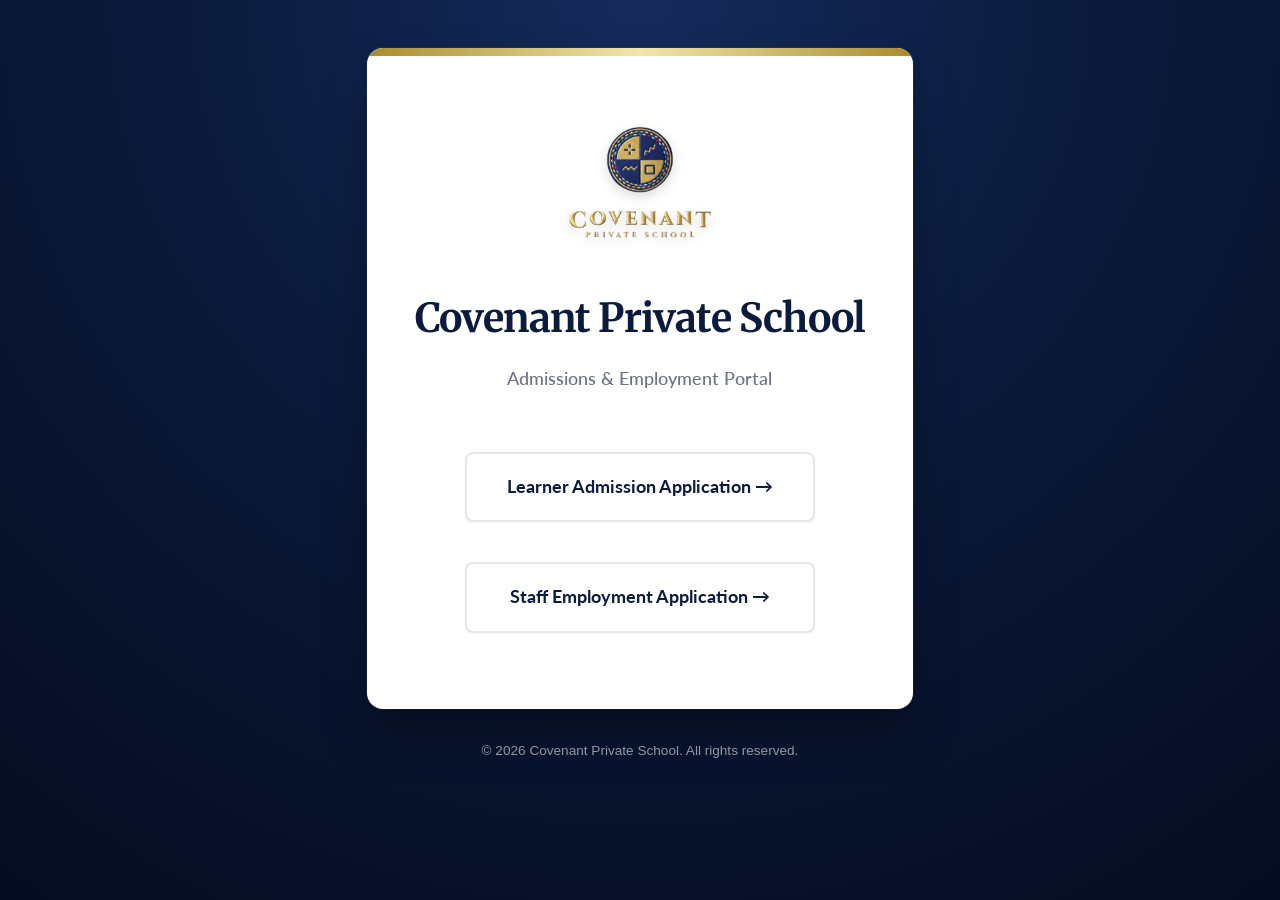
<file: frontend/index.html>
<!DOCTYPE html>
<html lang="en">
<head>
    <meta charset="UTF-8">
    <meta name="viewport" content="width=device-width, initial-scale=1.0">
    <title>Portal | Covenant Private School</title>
    <link rel="shortcut icon" href="assets/cps-logo.jpeg" type="image/x-icon">
    <link rel="stylesheet" href="css/global.css">
</head>
<body>

    <div> <!-- Wrapper to keep everything centered -->
        <main class="container center-text" style="padding-bottom: 4rem;">
            
            <header style="margin-bottom: 3rem;">
                <img src="assets/cps-logo-removebg.png" alt="Covenant Private School Crest" class="brand-logo">
                <h1>Covenant Private School</h1>
                <p style="font-size: 1.1rem; color: var(--text-muted); font-weight: 500;">
                    Admissions & Employment Portal
                </p>
            </header>
            
            <div style="display: flex; flex-direction: column; align-items: center; gap: 1rem;">
                <a href="parent.html" class="role-btn">
                    Learner Admission Application &rarr;
                </a>
                <a href="teacher.html" class="role-btn">
                    Staff Employment Application &rarr;
                </a>
            </div>

        </main>

        <!-- Premium Footer on the Navy Background -->
        <footer style="text-align: center; margin-top: 2rem; color: rgba(255,255,255,0.6); font-size: 0.85rem; font-family: 'Inter', sans-serif;">
            <p>&copy; 2026 Covenant Private School. All rights reserved.</p>
        </footer>
    </div>

</body>
</html>
</file>
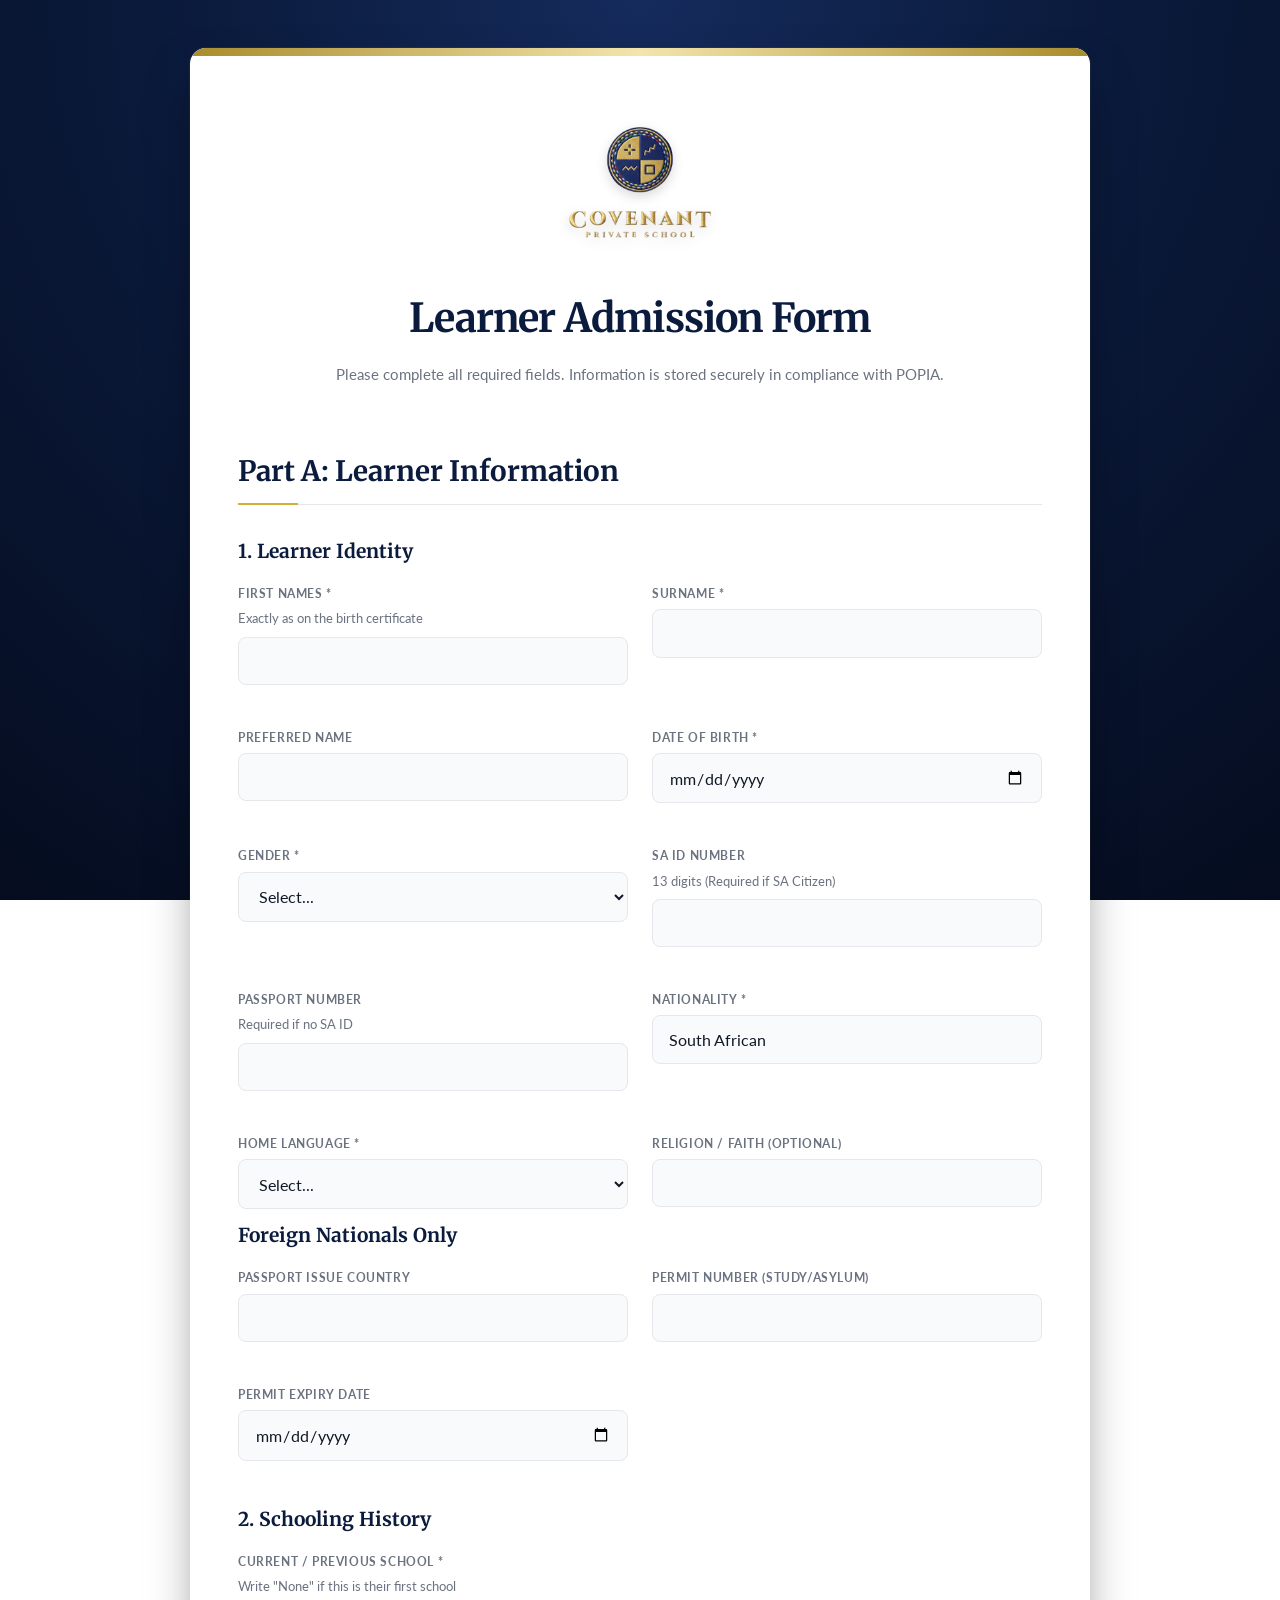
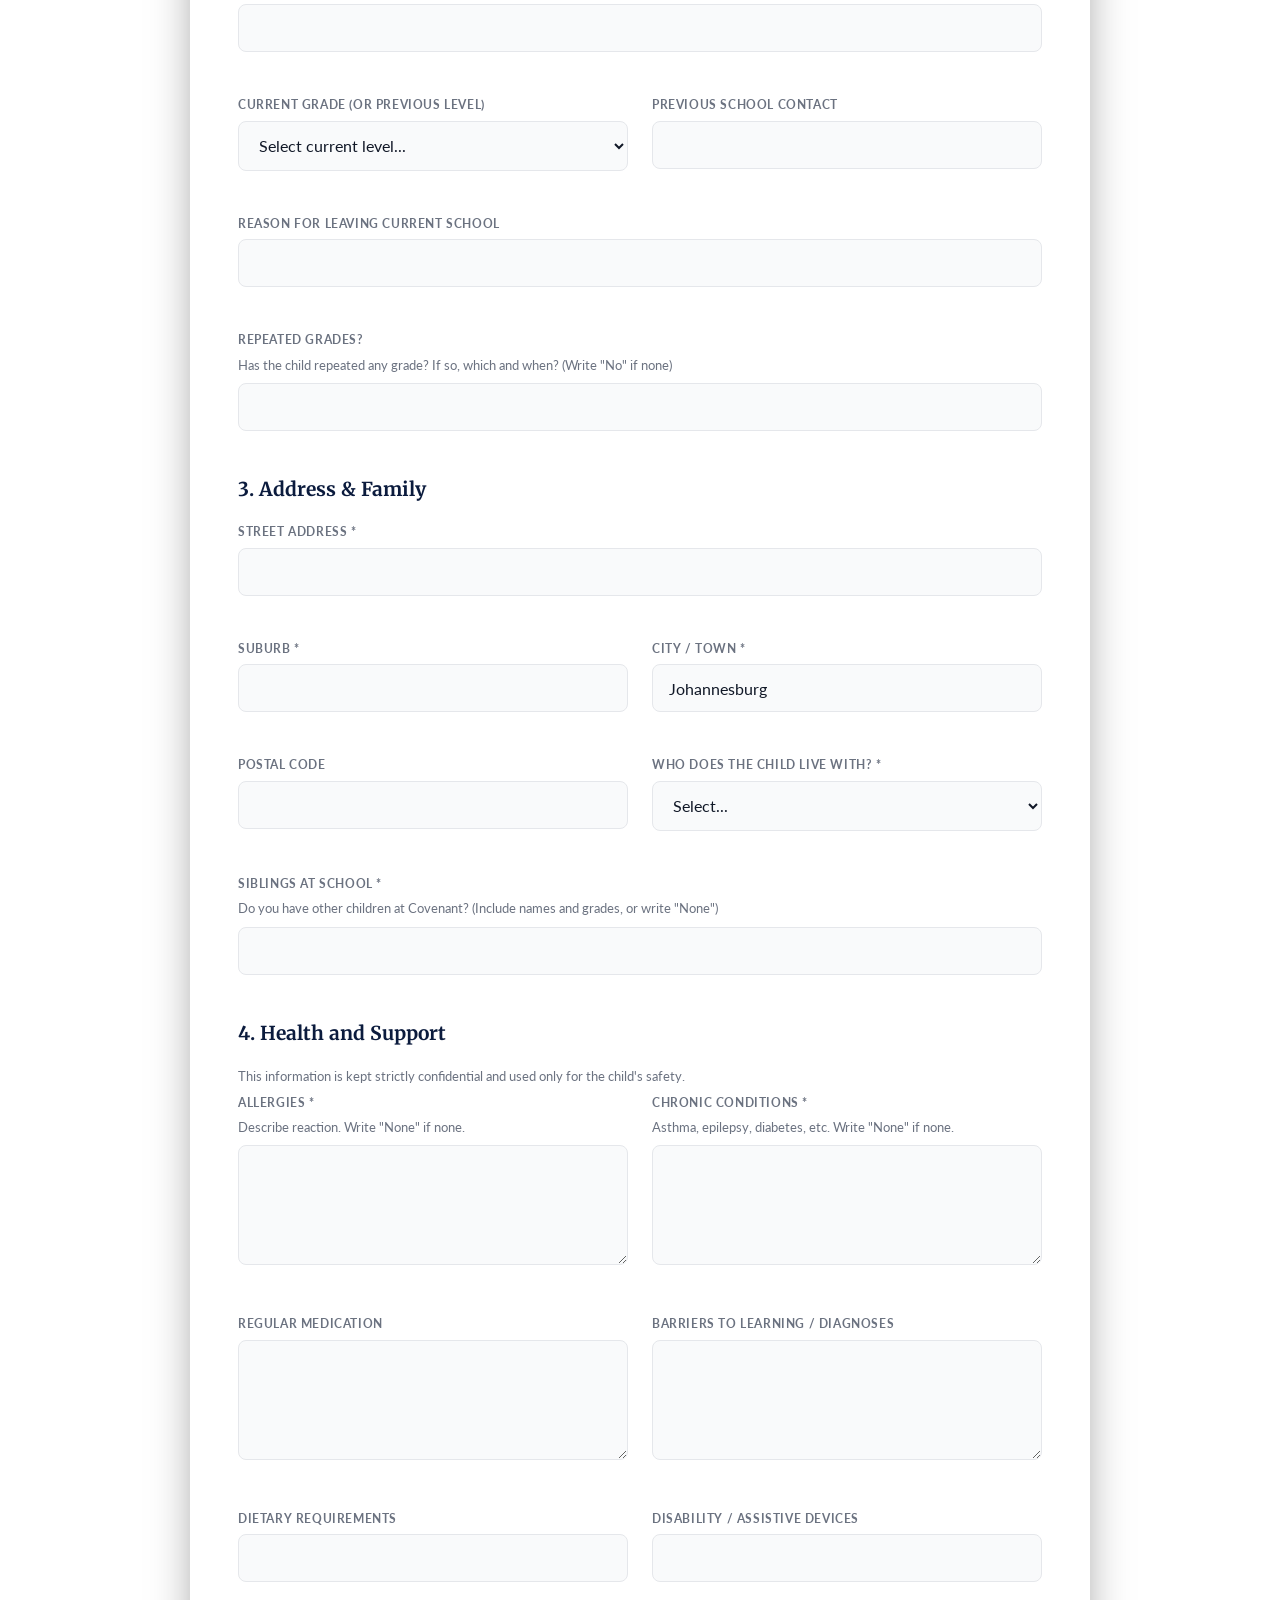
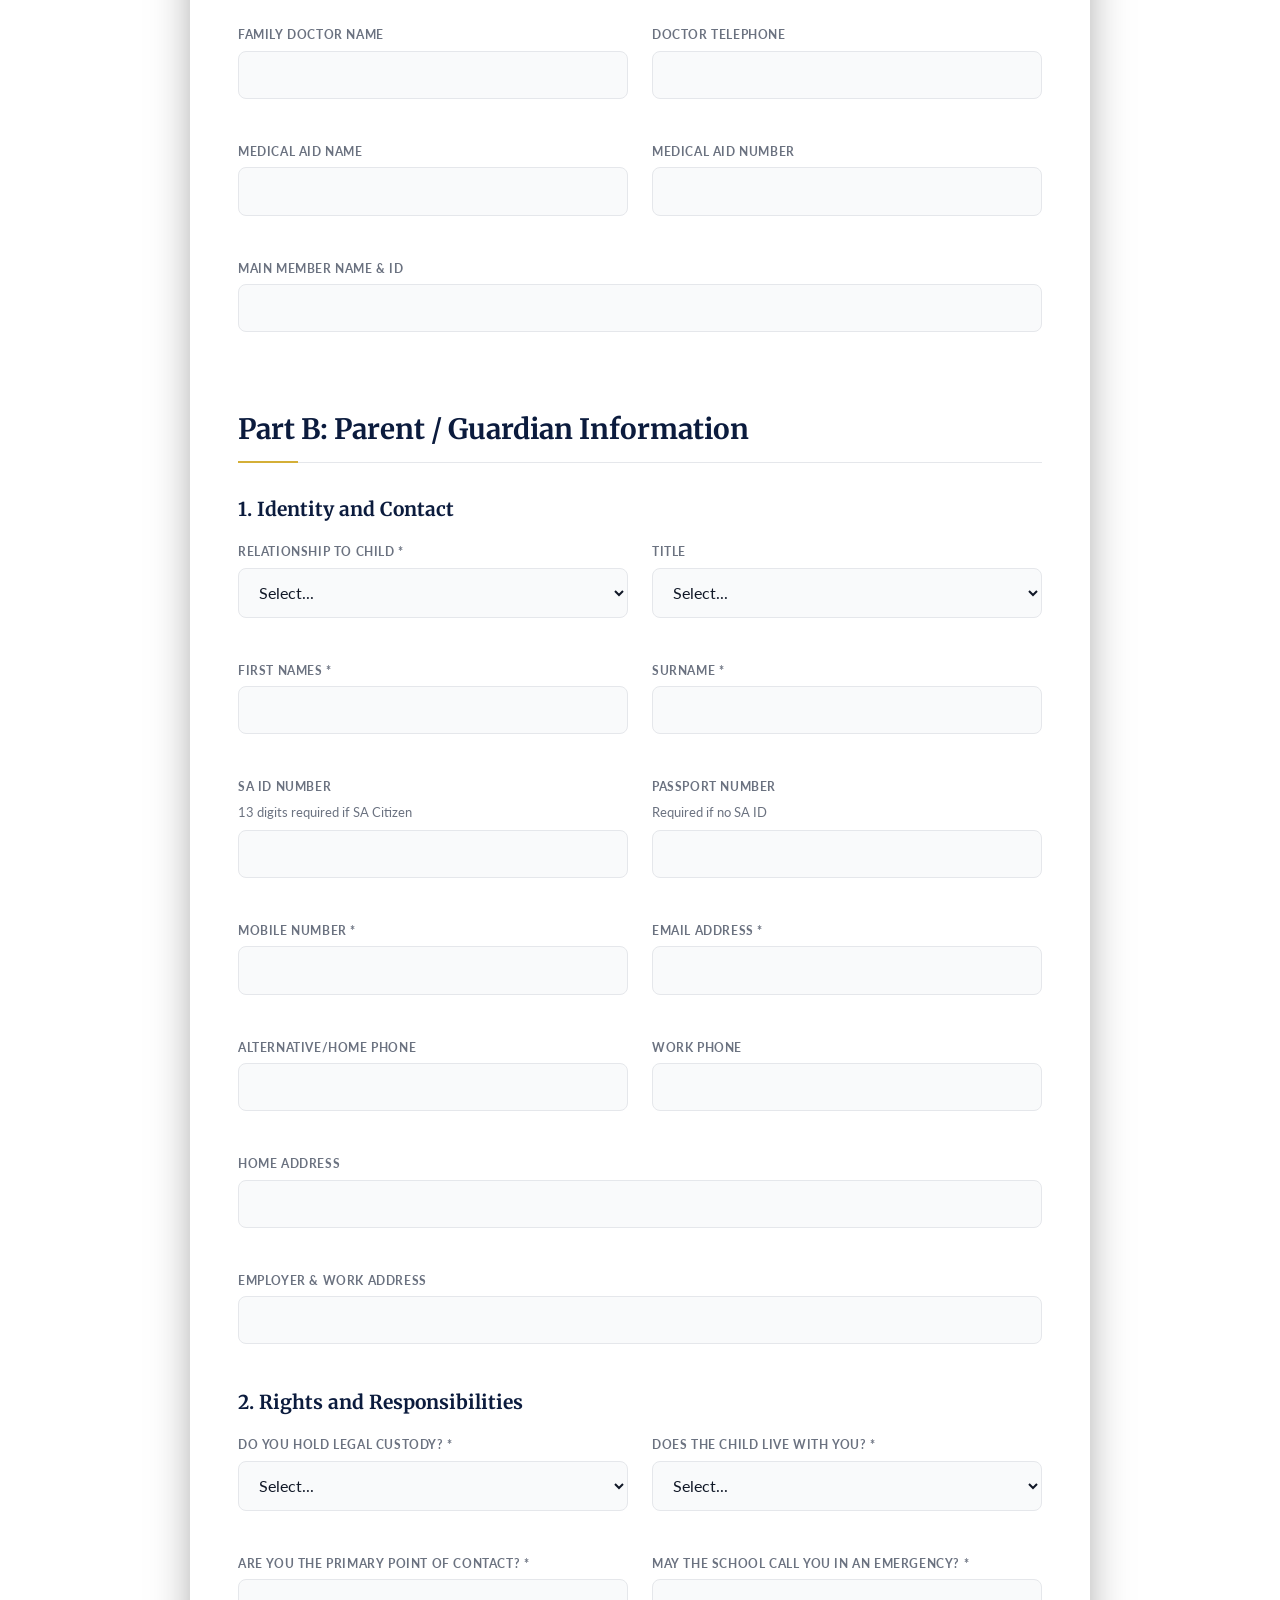
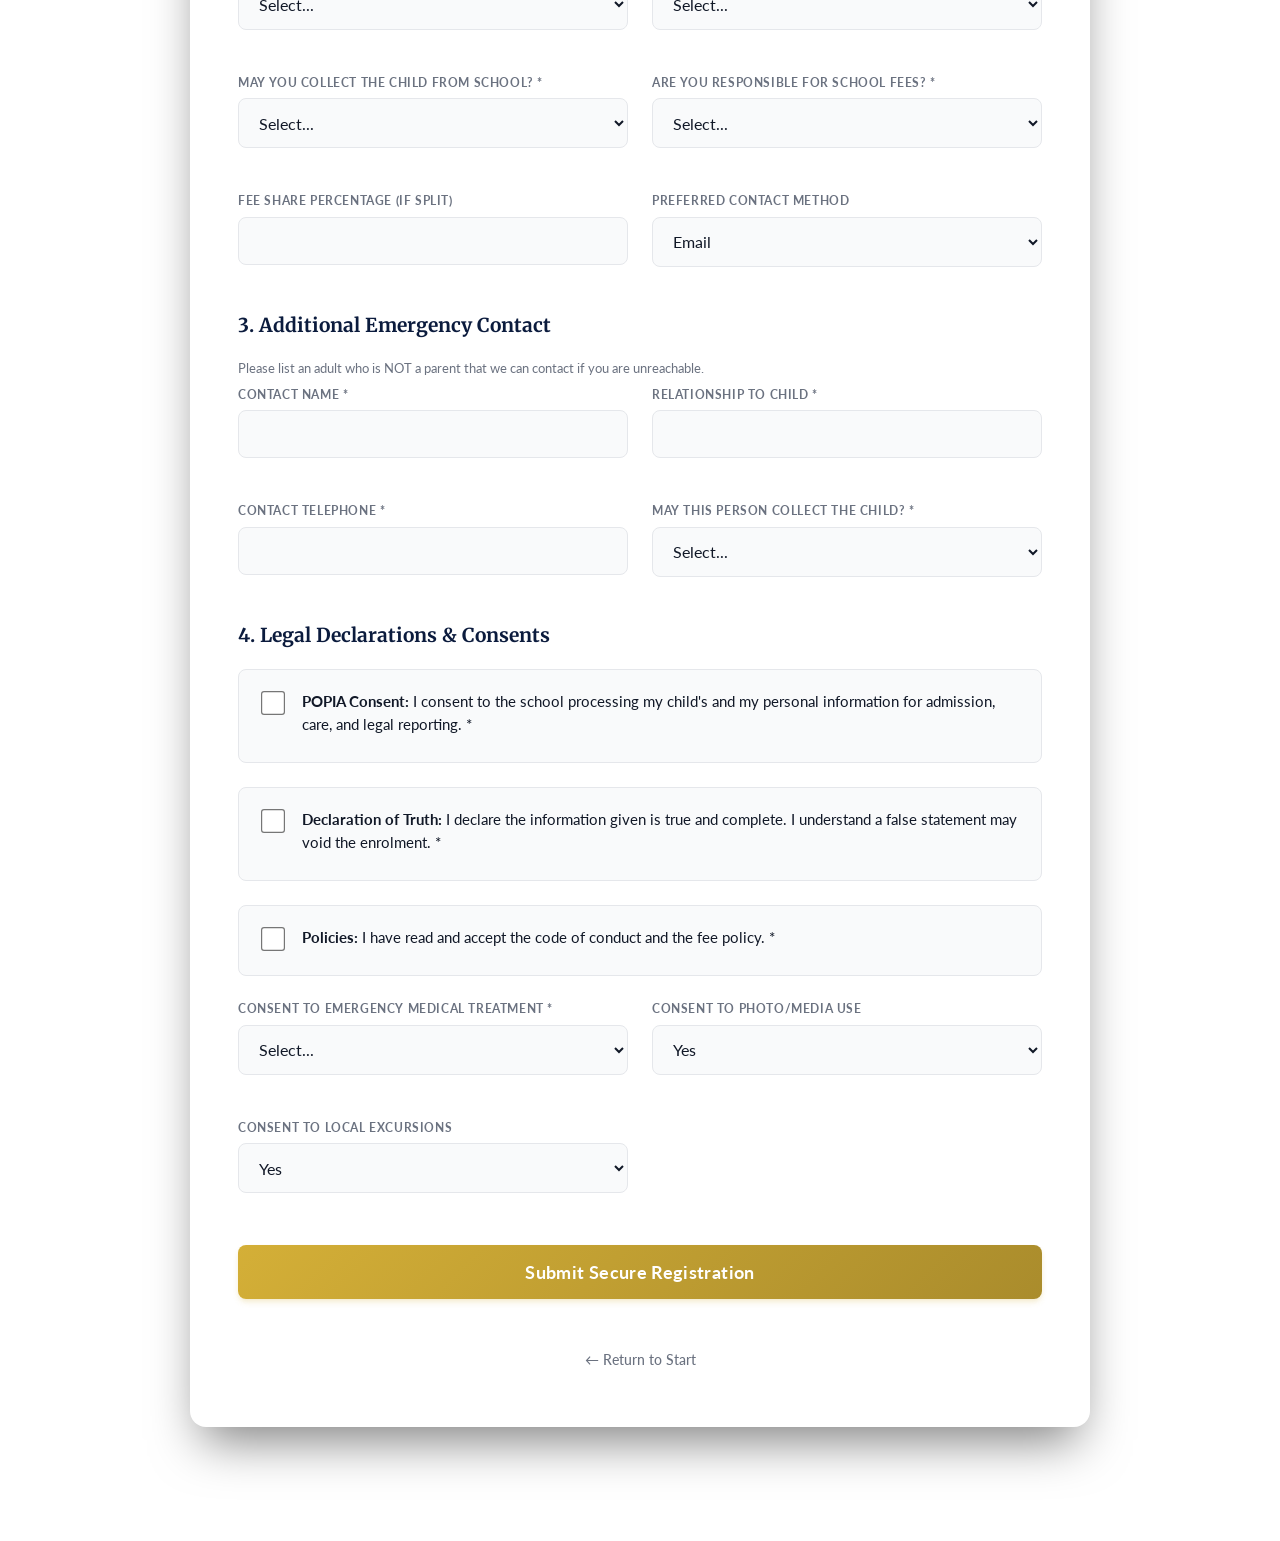
<file: frontend/parent.html>
<!doctype html>
<html lang="en">
  <head>
    <meta charset="UTF-8" />
    <meta name="viewport" content="width=device-width, initial-scale=1.0" />
    <title>Learner Admission | Covenant Private School</title>
    <link rel="shortcut icon" href="assets/cps-logo.jpeg" type="image/x-icon" />
    <link rel="stylesheet" href="css/global.css" />
  </head>
  <body>
    <div>
      <main class="container">
        <header class="center-text" style="margin-bottom: 3rem">
          <img
            src="assets/cps-logo-removebg.png"
            alt="Covenant Private School Crest"
            class="brand-logo"
          />
          <h1>Learner Admission Form</h1>
          <p style="color: var(--text-muted); font-size: 0.95rem">
            Please complete all required fields. Information is stored securely
            in compliance with POPIA.
          </p>
        </header>

        <form id="parentForm">
          <input type="hidden" name="role" value="Learner_And_Parent" />

          <!-- ========================================== -->
          <!-- SECTION A: LEARNER INFORMATION             -->
          <!-- ========================================== -->
          <h2>Part A: Learner Information</h2>

          <h3>1. Learner Identity</h3>
          <div class="grid-2">
            <div class="form-group">
              <label>First Names *</label
              ><span class="help-text">Exactly as on the birth certificate</span
              ><input type="text" name="learner_first_names" required />
            </div>
            <div class="form-group">
              <label>Surname *</label
              ><input type="text" name="learner_surname" required />
            </div>
            <div class="form-group">
              <label>Preferred Name</label
              ><input type="text" name="learner_preferred_name" />
            </div>
            <div class="form-group">
              <label>Date of Birth *</label
              ><input type="date" name="learner_dob" required />
            </div>
            <div class="form-group">
              <label>Gender *</label>
              <select name="learner_gender" required>
                <option value="">Select...</option>
                <option value="Female">Female</option>
                <option value="Male">Male</option>
                <option value="Other">Other</option>
                <option value="Prefer not to say">Prefer not to say</option>
              </select>
            </div>
            <div class="form-group">
              <label>SA ID Number</label
              ><span class="help-text">13 digits (Required if SA Citizen)</span
              ><input type="text" name="learner_sa_id" pattern="[0-9]{13}" />
            </div>
            <div class="form-group">
              <label>Passport Number</label
              ><span class="help-text">Required if no SA ID</span
              ><input type="text" name="learner_passport" />
            </div>
            <div class="form-group">
              <label>Nationality *</label
              ><input
                type="text"
                name="learner_nationality"
                value="South African"
                required
              />
            </div>
            <div class="form-group">
              <label>Home Language *</label>
              <select name="learner_home_language" required>
                <option value="">Select...</option>
                <option value="English">English</option>
                <option value="Afrikaans">Afrikaans</option>
                <option value="isiZulu">isiZulu</option>
                <option value="isiXhosa">isiXhosa</option>
                <option value="Sepedi">Sepedi</option>
                <option value="Other">Other</option>
              </select>
            </div>
            <div class="form-group">
              <label>Religion / Faith (Optional)</label
              ><input type="text" name="learner_religion" />
            </div>
          </div>

          <div class="section-box">
            <h3 style="margin-top: 0">Foreign Nationals Only</h3>
            <div class="grid-2">
              <div class="form-group">
                <label>Passport Issue Country</label
                ><input type="text" name="learner_passport_country" />
              </div>
              <div class="form-group">
                <label>Permit Number (Study/Asylum)</label
                ><input type="text" name="learner_permit_number" />
              </div>
              <div class="form-group">
                <label>Permit Expiry Date</label
                ><input type="date" name="learner_permit_expires" />
              </div>
            </div>
          </div>

          <h3>2. Schooling History</h3>
          <div class="grid-2">
            <div class="form-group" style="grid-column: 1 / -1">
              <label>Current / Previous School *</label
              ><span class="help-text"
                >Write "None" if this is their first school</span
              ><input type="text" name="previous_school" required />
            </div>
            <div class="form-group">
              <label for="previous_grade"
                >Current Grade (or Previous Level)</label
              >
              <select id="previous_grade" name="previous_grade" required>
                <option value="" disabled selected>
                  Select current level...
                </option>
                <option value="None">None (First time at school)</option>
                <option value="Nursery">Nursery / Creche / Daycare</option>
                <option value="Grade R">Grade R</option>
                <option value="Grade 1">Grade 1</option>
                <option value="Grade 2">Grade 2</option>
                <option value="Grade 3">Grade 3</option>
                <option value="Grade 4">Grade 4</option>
                <option value="Grade 5">Grade 5</option>
                <option value="Grade 6">Grade 6</option>
                <option value="Grade 7">Grade 7</option>
                <option value="Grade 8">Grade 8</option>
                <option value="Grade 9">Grade 9</option>
                <option value="Grade 10">Grade 10</option>
                <option value="Grade 11">Grade 11</option>
                <option value="Grade 12">Grade 12</option>
              </select>
            </div>
            <div class="form-group">
              <label>Previous School Contact</label
              ><input type="text" name="previous_school_contact" />
            </div>
            <div class="form-group" style="grid-column: 1 / -1">
              <label>Reason for leaving current school</label
              ><input type="text" name="reason_for_leaving" />
            </div>
            <div class="form-group" style="grid-column: 1 / -1">
              <label>Repeated Grades?</label
              ><span class="help-text"
                >Has the child repeated any grade? If so, which and when? (Write
                "No" if none)</span
              ><input type="text" name="repeated_grades" />
            </div>
          </div>

          <h3>3. Address & Family</h3>
          <div class="grid-2">
            <div class="form-group" style="grid-column: 1 / -1">
              <label>Street Address *</label
              ><input type="text" name="learner_address" required />
            </div>
            <div class="form-group">
              <label>Suburb *</label
              ><input type="text" name="learner_suburb" required />
            </div>
            <div class="form-group">
              <label>City / Town *</label
              ><input
                type="text"
                name="learner_city"
                value="Johannesburg"
                required
              />
            </div>
            <div class="form-group">
              <label>Postal Code</label
              ><input
                type="text"
                name="learner_postal_code"
                pattern="[0-9]{4}"
              />
            </div>
            <div class="form-group">
              <label>Who does the child live with? *</label>
              <select name="lives_with" required>
                <option value="">Select...</option>
                <option value="Both parents">Both parents</option>
                <option value="Mother">Mother</option>
                <option value="Father">Father</option>
                <option value="Guardian">Guardian</option>
                <option value="Grandparent">Grandparent</option>
                <option value="Other">Other</option>
              </select>
            </div>
            <div class="form-group" style="grid-column: 1 / -1">
              <label>Siblings at School *</label
              ><span class="help-text"
                >Do you have other children at Covenant? (Include names and
                grades, or write "None")</span
              ><input type="text" name="siblings_at_school" required />
            </div>
          </div>

          <h3>4. Health and Support</h3>
          <p class="help-text">
            This information is kept strictly confidential and used only for the
            child's safety.
          </p>
          <div class="grid-2">
            <div class="form-group">
              <label>Allergies *</label
              ><span class="help-text"
                >Describe reaction. Write "None" if none.</span
              ><textarea name="allergies" required></textarea>
            </div>
            <div class="form-group">
              <label>Chronic Conditions *</label
              ><span class="help-text"
                >Asthma, epilepsy, diabetes, etc. Write "None" if none.</span
              ><textarea name="chronic_conditions" required></textarea>
            </div>
            <div class="form-group">
              <label>Regular Medication</label
              ><textarea name="medication"></textarea>
            </div>
            <div class="form-group">
              <label>Barriers to Learning / Diagnoses</label
              ><textarea name="barriers_to_learning"></textarea>
            </div>
            <div class="form-group">
              <label>Dietary Requirements</label
              ><input type="text" name="dietary_requirements" />
            </div>
            <div class="form-group">
              <label>Disability / Assistive Devices</label
              ><input type="text" name="disability_support" />
            </div>

            <div class="form-group">
              <label>Family Doctor Name</label
              ><input type="text" name="doctor_name" />
            </div>
            <div class="form-group">
              <label>Doctor Telephone</label
              ><input type="tel" name="doctor_phone" />
            </div>
            <div class="form-group">
              <label>Medical Aid Name</label
              ><input type="text" name="medical_aid_name" />
            </div>
            <div class="form-group">
              <label>Medical Aid Number</label
              ><input type="text" name="medical_aid_number" />
            </div>
            <div class="form-group" style="grid-column: 1 / -1">
              <label>Main Member Name & ID</label
              ><input type="text" name="medical_aid_main_member" />
            </div>
          </div>

          <!-- ========================================== -->
          <!-- SECTION B: PARENT INFORMATION              -->
          <!-- ========================================== -->
          <h2>Part B: Parent / Guardian Information</h2>

          <h3>1. Identity and Contact</h3>
          <div class="grid-2">
            <div class="form-group">
              <label>Relationship to Child *</label>
              <select name="parent_relationship" required>
                <option value="">Select...</option>
                <option value="Mother">Mother</option>
                <option value="Father">Father</option>
                <option value="Legal Guardian">Legal Guardian</option>
                <option value="Grandparent">Grandparent</option>
                <option value="Other">Other</option>
              </select>
            </div>
            <div class="form-group">
              <label>Title</label>
              <select name="parent_title">
                <option value="">Select...</option>
                <option value="Mr">Mr</option>
                <option value="Mrs">Mrs</option>
                <option value="Ms">Ms</option>
                <option value="Dr">Dr</option>
                <option value="Prof">Prof</option>
                <option value="Rev">Rev</option>
              </select>
            </div>
            <div class="form-group">
              <label>First Names *</label
              ><input type="text" name="parent_first_names" required />
            </div>
            <div class="form-group">
              <label>Surname *</label
              ><input type="text" name="parent_surname" required />
            </div>
            <div class="form-group">
              <label>SA ID Number</label
              ><span class="help-text">13 digits required if SA Citizen</span
              ><input
                type="text"
                name="parent_sa_id_number"
                pattern="[0-9]{13}"
              />
            </div>
            <div class="form-group">
              <label>Passport Number</label
              ><span class="help-text">Required if no SA ID</span
              ><input type="text" name="parent_passport_number" />
            </div>
            <div class="form-group">
              <label>Mobile Number *</label
              ><input
                type="tel"
                name="parent_mobile"
                pattern="[0-9]{10}"
                required
              />
            </div>
            <div class="form-group">
              <label>Email Address *</label
              ><input type="email" name="email" required />
            </div>
            <div class="form-group">
              <label>Alternative/Home Phone</label
              ><input type="tel" name="alt_phone" />
            </div>
            <div class="form-group">
              <label>Work Phone</label><input type="tel" name="work_phone" />
            </div>
            <div class="form-group" style="grid-column: 1 / -1">
              <label>Home Address</label
              ><input type="text" name="parent_residential_address" />
            </div>
            <div class="form-group" style="grid-column: 1 / -1">
              <label>Employer & Work Address</label
              ><input type="text" name="parent_employer" />
            </div>
          </div>

          <h3>2. Rights and Responsibilities</h3>
          <div class="grid-2">
            <div class="form-group">
              <label>Do you hold legal custody? *</label>
              <select name="has_legal_custody" required>
                <option value="">Select...</option>
                <option value="Yes">Yes</option>
                <option value="No">No</option>
              </select>
            </div>
            <div class="form-group">
              <label>Does the child live with you? *</label>
              <select name="parent_lives_with_learner" required>
                <option value="">Select...</option>
                <option value="Yes">Yes</option>
                <option value="No">No</option>
              </select>
            </div>
            <div class="form-group">
              <label>Are you the primary point of contact? *</label>
              <select name="is_primary_contact" required>
                <option value="">Select...</option>
                <option value="Yes">Yes</option>
                <option value="No">No</option>
              </select>
            </div>
            <div class="form-group">
              <label>May the school call you in an emergency? *</label>
              <select name="is_emergency_contact" required>
                <option value="">Select...</option>
                <option value="Yes">Yes</option>
                <option value="No">No</option>
              </select>
            </div>
            <div class="form-group">
              <label>May you collect the child from school? *</label>
              <select name="may_collect" required>
                <option value="">Select...</option>
                <option value="Yes">Yes</option>
                <option value="No">No</option>
              </select>
            </div>
            <div class="form-group">
              <label>Are you responsible for school fees? *</label>
              <select name="is_fee_payer" required>
                <option value="">Select...</option>
                <option value="Yes">Yes</option>
                <option value="No">No</option>
              </select>
            </div>
            <div class="form-group">
              <label>Fee Share Percentage (if split)</label
              ><input type="number" name="fee_share_pct" min="0" max="100" />
            </div>
            <div class="form-group">
              <label>Preferred Contact Method</label>
              <select name="preferred_contact">
                <option value="Email">Email</option>
                <option value="WhatsApp">WhatsApp</option>
                <option value="SMS">SMS</option>
                <option value="Phone Call">Phone Call</option>
              </select>
            </div>
          </div>

          <h3>3. Additional Emergency Contact</h3>
          <p class="help-text">
            Please list an adult who is NOT a parent that we can contact if you
            are unreachable.
          </p>
          <div class="grid-2">
            <div class="form-group">
              <label>Contact Name *</label
              ><input type="text" name="emergency_name" required />
            </div>
            <div class="form-group">
              <label>Relationship to Child *</label
              ><input type="text" name="emergency_relationship" required />
            </div>
            <div class="form-group">
              <label>Contact Telephone *</label
              ><input
                type="tel"
                name="emergency_phone"
                pattern="[0-9]{10}"
                required
              />
            </div>
            <div class="form-group">
              <label>May this person collect the child? *</label>
              <select name="emergency_may_collect" required>
                <option value="">Select...</option>
                <option value="Yes">Yes</option>
                <option value="No">No</option>
              </select>
            </div>
          </div>

          <h3>4. Legal Declarations & Consents</h3>

          <div class="checkbox-group">
            <input
              type="checkbox"
              id="popia"
              name="popia_consent"
              value="Granted"
              required
            />
            <label class="checkbox-label" for="popia"
              ><strong>POPIA Consent:</strong> I consent to the school
              processing my child's and my personal information for admission,
              care, and legal reporting. *</label
            >
          </div>
          <div class="checkbox-group">
            <input
              type="checkbox"
              id="truth"
              name="truth_declaration"
              value="Granted"
              required
            />
            <label class="checkbox-label" for="truth"
              ><strong>Declaration of Truth:</strong> I declare the information
              given is true and complete. I understand a false statement may
              void the enrolment. *</label
            >
          </div>
          <div class="checkbox-group">
            <input
              type="checkbox"
              id="conduct"
              name="code_of_conduct"
              value="Granted"
              required
            />
            <label class="checkbox-label" for="conduct"
              ><strong>Policies:</strong> I have read and accept the code of
              conduct and the fee policy. *</label
            >
          </div>

          <div class="grid-2">
            <div class="form-group">
              <label>Consent to Emergency Medical Treatment *</label>
              <select name="emergency_treatment_consent" required>
                <option value="">Select...</option>
                <option value="Yes">Yes</option>
                <option value="No">No</option>
              </select>
            </div>
            <div class="form-group">
              <label>Consent to Photo/Media use</label>
              <select name="photo_media_consent">
                <option value="Yes">Yes</option>
                <option value="No">No</option>
              </select>
            </div>
            <div class="form-group">
              <label>Consent to Local Excursions</label>
              <select name="excursion_consent">
                <option value="Yes">Yes</option>
                <option value="No">No</option>
              </select>
            </div>
          </div>

          <button type="submit">Submit Secure Registration</button>
        </form>

        <div id="statusMessage" class="hidden"></div>

        <div class="center-text" style="margin-top: 3rem">
          <a
            href="index.html"
            style="
              color: var(--text-muted);
              text-decoration: none;
              font-weight: 500;
              font-size: 0.9rem;
            "
            >&larr; Return to Start</a
          >
        </div>
      </main>

      <footer
        style="
          text-align: center;
          margin-top: 2rem;
          color: rgba(255, 255, 255, 0.6);
          font-size: 0.85rem;
          font-family: &quot;Inter&quot;, sans-serif;
        "
      >
        <p>&copy; 2026 Covenant Private School. All rights reserved.</p>
      </footer>
    </div>

    <!-- Attach the shared logic -->
    <script src="js/submit.js"></script>
  </body>
</html>
</file>
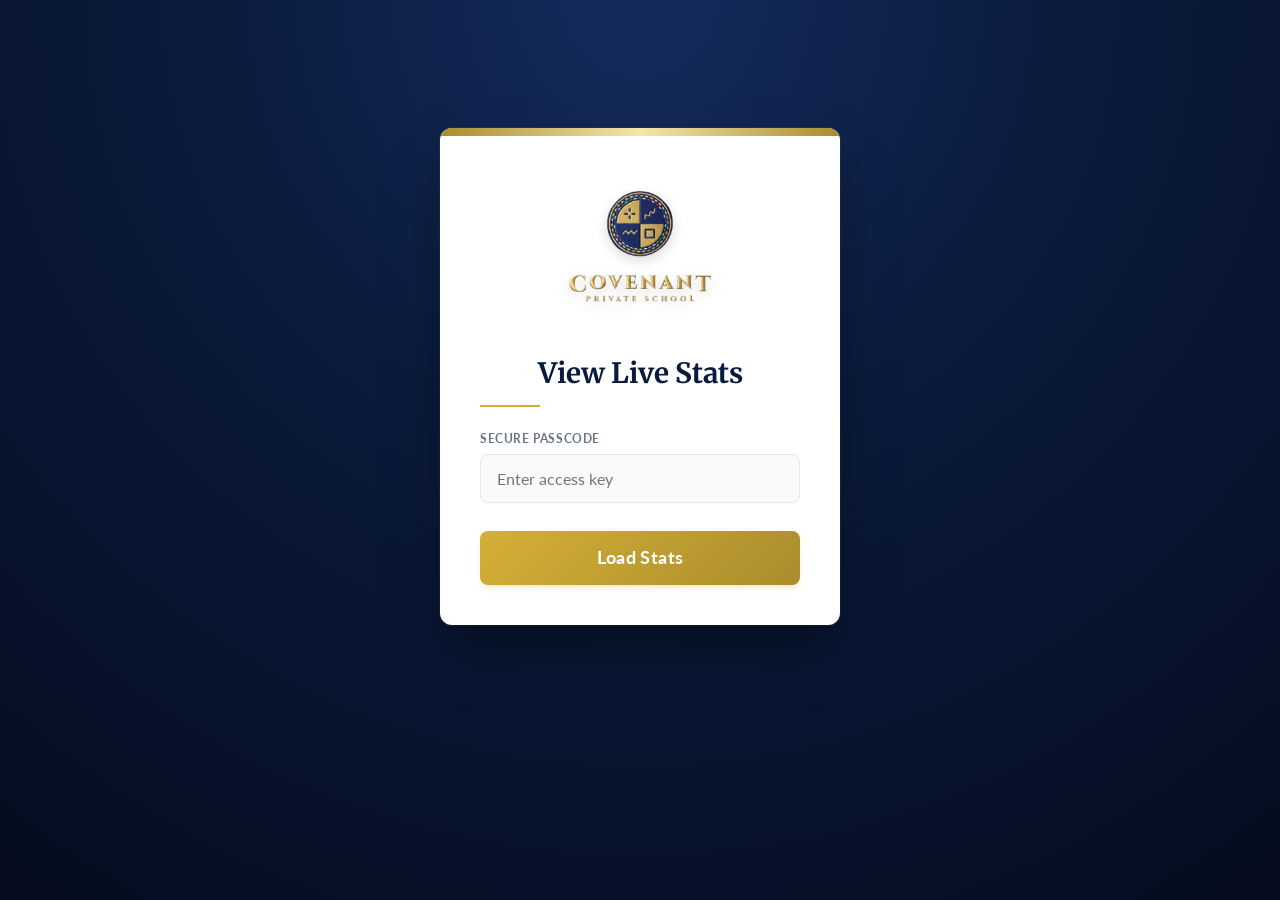
<file: frontend/report.html>
<!DOCTYPE html>
<html lang="en">
<head>
    <meta charset="UTF-8">
    <meta name="viewport" content="width=device-width, initial-scale=1.0">
    <title>Registration Stats | Covenant</title>
    <link rel="shortcut icon" href="assets/cps-logo.jpeg" type="image/x-icon">
    <link rel="stylesheet" href="css/global.css">
    <style>
        .stats-wrapper { max-width: 800px; width: 100%; margin: 2rem auto; }
        
        /* Two large KPI blocks */
        .kpi-row { display: flex; gap: 1rem; margin-bottom: 2rem; }
        .kpi-box { flex: 1; background: white; padding: 2rem; border-radius: 12px; border: 1px solid var(--border); text-align: center; border-top: 4px solid var(--navy); box-shadow: 0 4px 6px rgba(0,0,0,0.05); }
        .kpi-box.gold { border-top-color: var(--gold); }
        .kpi-box span { font-size: 0.85rem; font-weight: 700; color: var(--text-muted); text-transform: uppercase; letter-spacing: 0.05em; }
        .kpi-box h2 { margin: 0.5rem 0 0; font-size: 3.5rem; color: var(--navy); border: none; padding: 0; line-height: 1; }
        
        /* Grade Breakdown List */
        .grade-list { background: white; border-radius: 12px; border: 1px solid var(--border); overflow: hidden; box-shadow: 0 4px 6px rgba(0,0,0,0.05); }
        .grade-row { display: flex; justify-content: space-between; padding: 1.25rem 2rem; border-bottom: 1px solid var(--border); font-size: 1.1rem; }
        .grade-row:last-child { border-bottom: none; }
        .grade-row:nth-child(even) { background-color: var(--input-bg); }
        .grade-name { font-weight: 700; color: var(--navy); }
        .grade-count { font-weight: 700; background: var(--gold); color: var(--navy); padding: 0.2rem 1rem; border-radius: 999px; font-size: 1rem; }
        
        .login-box { max-width: 400px; margin: 5rem auto; background: white; padding: 2.5rem; border-radius: 12px; text-align: center; }
    </style>
</head>
<body>

<!-- SECURE LOGIN -->
<div id="loginView" class="login-box container">
    <img src="assets/cps-logo-removebg.png" alt="Logo" class="brand-logo">
    <h2 style="margin-top: 0; border: none;">View Live Stats</h2>
    <div class="form-group" style="text-align: left; margin-top: 1.5rem;">
        <label>Secure Passcode</label>
        <input type="password" id="adminSecretInput" placeholder="Enter access key">
    </div>
    <button type="button" id="loginBtn" onclick="authenticate()" style="margin-top: 1rem;">Load Stats</button>
    <div id="loginError" class="error hidden">Invalid key</div>
</div>

<!-- STATS DASHBOARD -->
<div id="dashboardView" class="stats-wrapper hidden">
    
    <div style="text-align: center; margin-bottom: 2rem;">
        <img src="assets/cps-logo-removebg.png" alt="Logo" style="max-width: 100px; margin-bottom: 1rem;">
        <h1 style="color: white;">Registration Stats</h1>
    </div>

    <!-- Totals -->
    <div class="kpi-row">
        <div class="kpi-box gold">
            <span>Total Students</span>
            <h2 id="totalStudents">0</h2>
        </div>
        <div class="kpi-box">
            <span>Total Teachers</span>
            <h2 id="totalTeachers">0</h2>
        </div>
    </div>

    <!-- Grade Breakdown -->
    <h2 style="color: white; border: none; text-align: center; margin-bottom: 1rem;">Student Breakdown by Grade</h2>
    <div class="grade-list" id="gradeListContainer">
        <!-- Javascript will inject the rows here -->
        <div class="grade-row">
            <span class="grade-name">Loading data...</span>
        </div>
    </div>

</div>

<script>
    // ⚠️ MATCH YOUR DEPLOYED API ENDPOINT ⚠️
    const API_URL = "https://qtq2eftuya.execute-api.eu-north-1.amazonaws.com/admin/registrations";

    async function authenticate() {
        const key = document.getElementById('adminSecretInput').value.trim();
        const btn = document.getElementById('loginBtn');
        const err = document.getElementById('loginError');
        
        btn.disabled = true;
        btn.textContent = "Loading...";
        err.classList.add('hidden');

        try {
            const res = await fetch(API_URL, { headers: { 'x-admin-key': key } });
            if (res.status === 401) throw new Error("Unauthorized");
            if (!res.ok) throw new Error("Failed to load");

            const data = await res.json();
            
            document.getElementById('loginView').classList.add('hidden');
            document.getElementById('dashboardView').classList.remove('hidden');

            processStats(data.registrations || []);
        } catch (e) {
            err.classList.remove('hidden');
        } finally {
            btn.disabled = false;
            btn.textContent = "Load Stats";
        }
    }

    function processStats(records) {
        let students = 0;
        let teachers = 0;
        let grades = {};

        records.forEach(r => {
            const isLearner = (r.pk || '').includes('Learner');
            
            if (isLearner) {
                students++;
                
               // --- 1. BULLETPROOF GRADE PARSER ---
                const currentGradeStr = (r.data.previous_grade || '').trim().toLowerCase();
                let appliedGrade = "Unspecified / Review Manually";

                if (currentGradeStr) {
                    // Step A: First-time students
                    if (["none", "n/a", "na", "no", "non", "not applicable", "nothing"].includes(currentGradeStr)) {
                        appliedGrade = "Nursery";
                    }
                    // Step B: Creche/Nursery/Toddler going into Grade R (since R and RR are the same)
                    else if (currentGradeStr.match(/(creche|creshe|nurs|day care|baby|toodler|toddler|year|preschool|pre-school)/)) {
                        appliedGrade = "Grade R"; 
                    }
                    // Step C: ALL Grade R / Grade RR variations going into Grade 1
                    else if (currentGradeStr === 'r' || currentGradeStr.match(/(rrr|rr\b|pre r|pre-grade r|pre grade r|grade r|grader|gr r|pre grade1|pre grade 1)/) || currentGradeStr.endsWith(' r')) {
                        appliedGrade = "Grade 1";
                    }
                    // Step D: Standard Number extraction (1 through 12)
                    else if (currentGradeStr.match(/\d+/)) {
                        let num = parseInt(currentGradeStr.match(/\d+/)[0], 10);
                        if (num === 0) appliedGrade = "Grade 1"; // Catch "Grade 0" or "00"
                        else if (num < 12) appliedGrade = `Grade ${num + 1}`;
                        else if (num >= 12) appliedGrade = "Post-Matric";
                    }
                }

                // Tally it up
                grades[appliedGrade] = (grades[appliedGrade] || 0) + 1;

            } else {
                teachers++;
            }
        });

        // Update the KPI numbers on the dashboard
        document.getElementById('totalStudents').textContent = students;
        document.getElementById('totalTeachers').textContent = teachers;

        // --- 2. PERFECT CHRONOLOGICAL SORTING ---
        const gradeWeights = {
            "Nursery": 0, "Grade RR": 1, "Grade R": 2,
            "Grade 1": 3, "Grade 2": 4, "Grade 3": 5, "Grade 4": 6, "Grade 5": 7,
            "Grade 6": 8, "Grade 7": 9, "Grade 8": 10, "Grade 9": 11, "Grade 10": 12,
            "Grade 11": 13, "Grade 12": 14, "Post-Matric": 15, "Unspecified / Review Manually": 99
        };

        const sortedGradeKeys = Object.keys(grades).sort((a, b) => {
            const weightA = gradeWeights[a] !== undefined ? gradeWeights[a] : 99;
            const weightB = gradeWeights[b] !== undefined ? gradeWeights[b] : 99;
            return weightA - weightB;
        });

        // Inject cleanly into HTML
        const listContainer = document.getElementById('gradeListContainer');
        if (sortedGradeKeys.length === 0) {
            listContainer.innerHTML = `<div class="grade-row"><span style="color: gray;">No students registered yet.</span></div>`;
            return;
        }

        listContainer.innerHTML = sortedGradeKeys.map(grade => `
            <div class="grade-row">
                <span class="grade-name"><strong>${grade}</strong></span>
                <span class="grade-count">${grades[grade]}</span>
            </div>
        `).join('');
    }
</script>
</body>
</html>
</file>
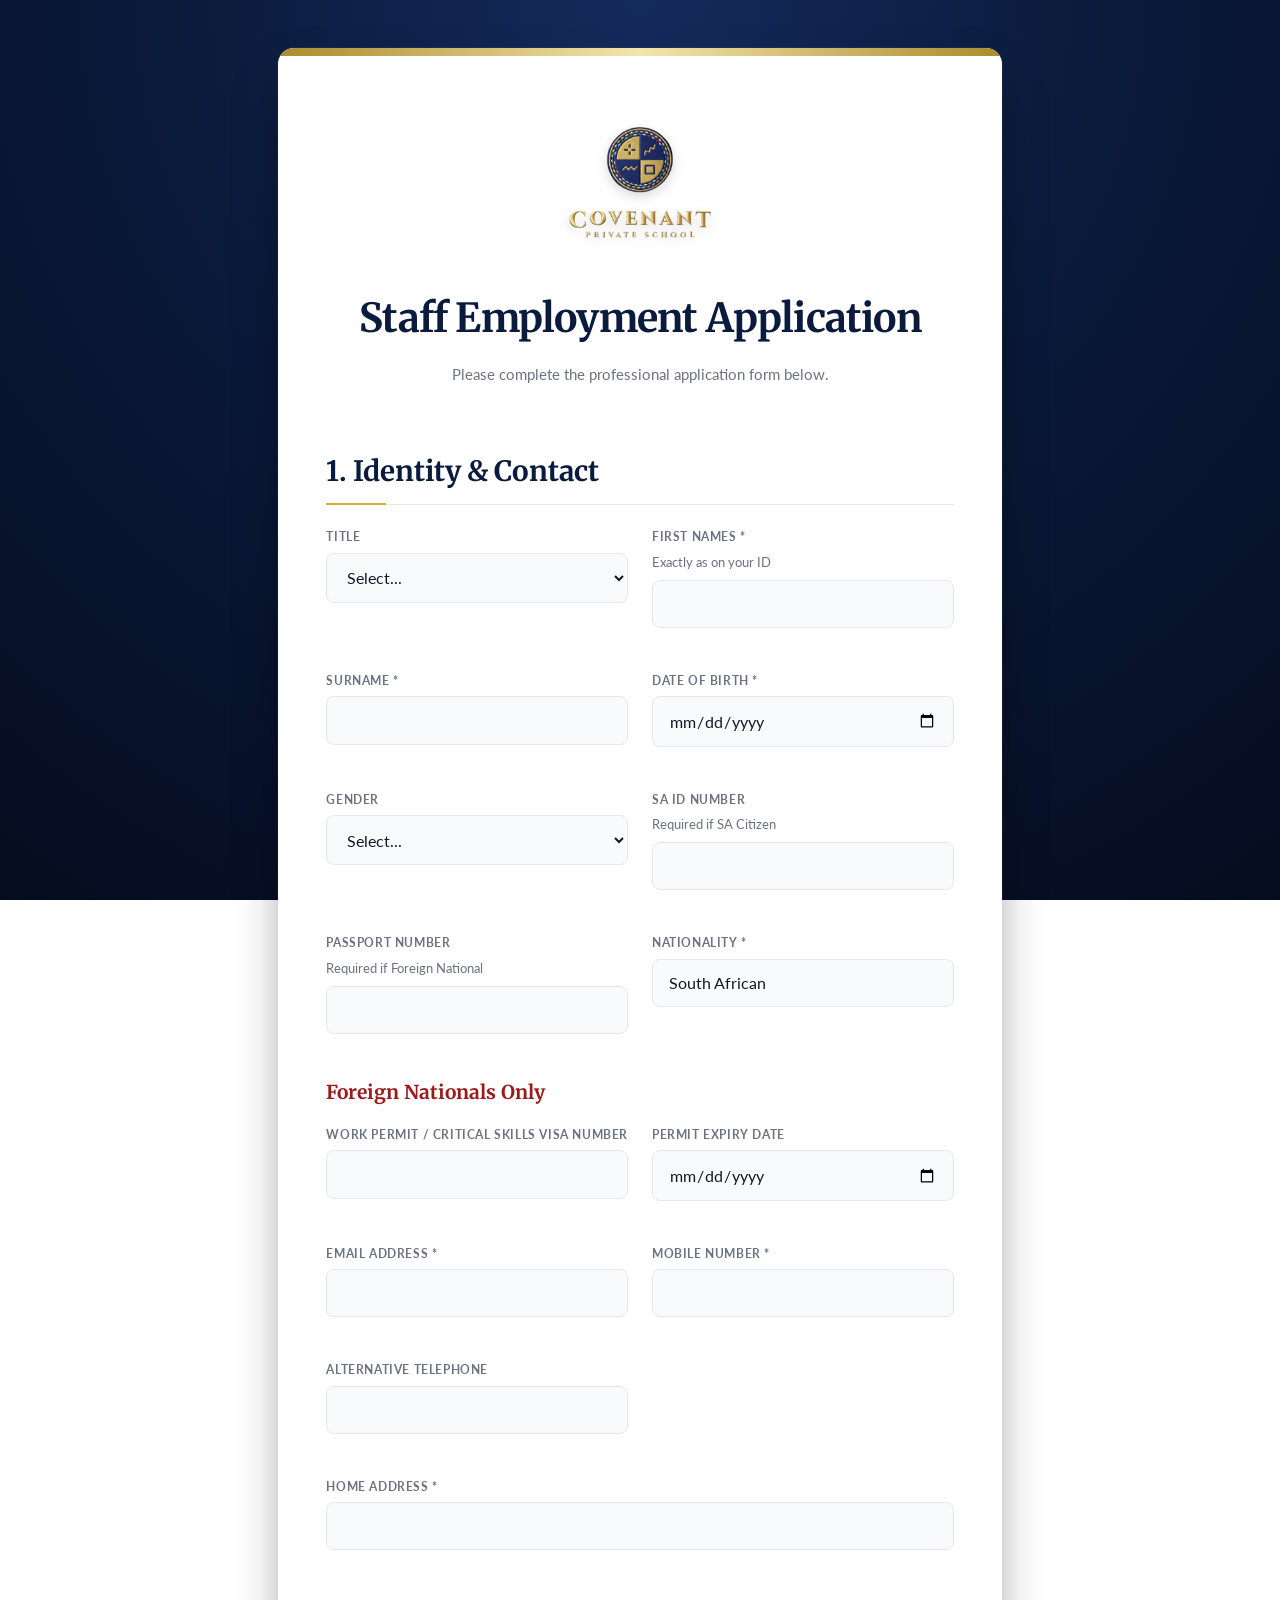
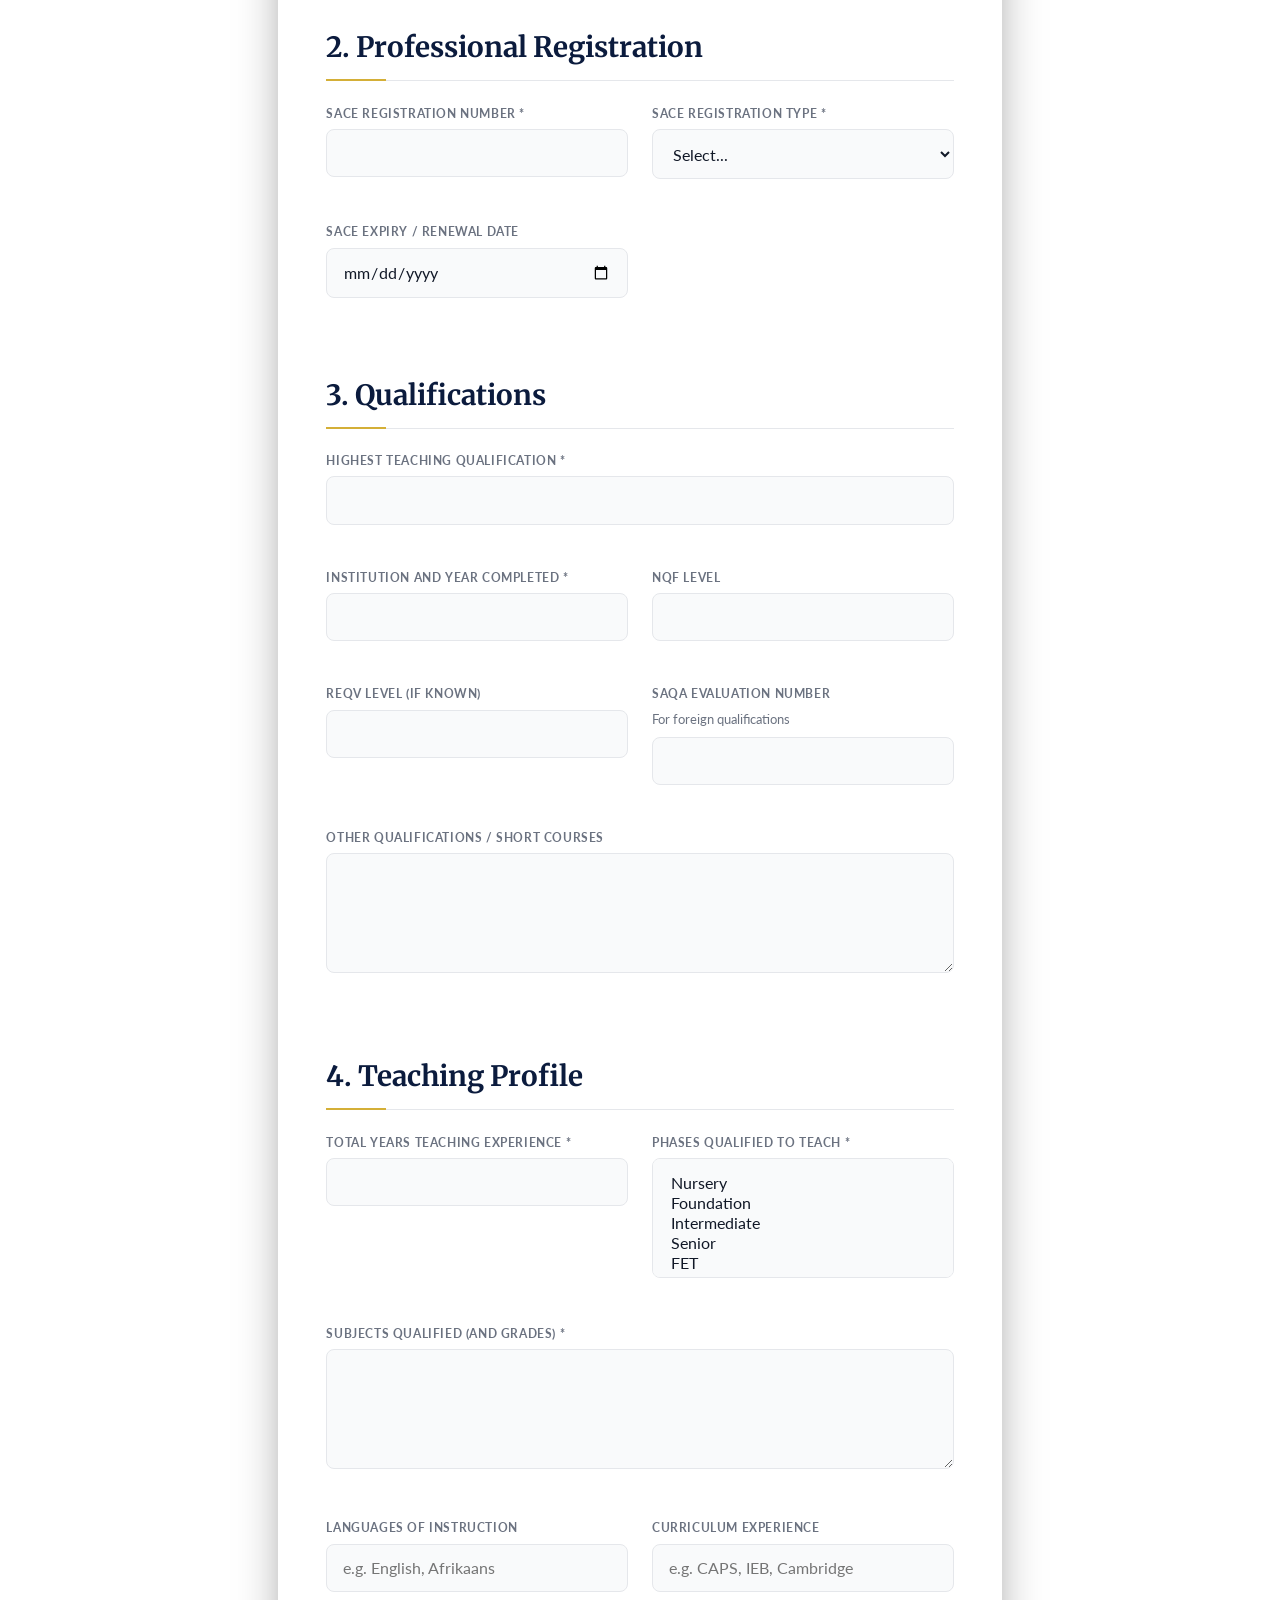
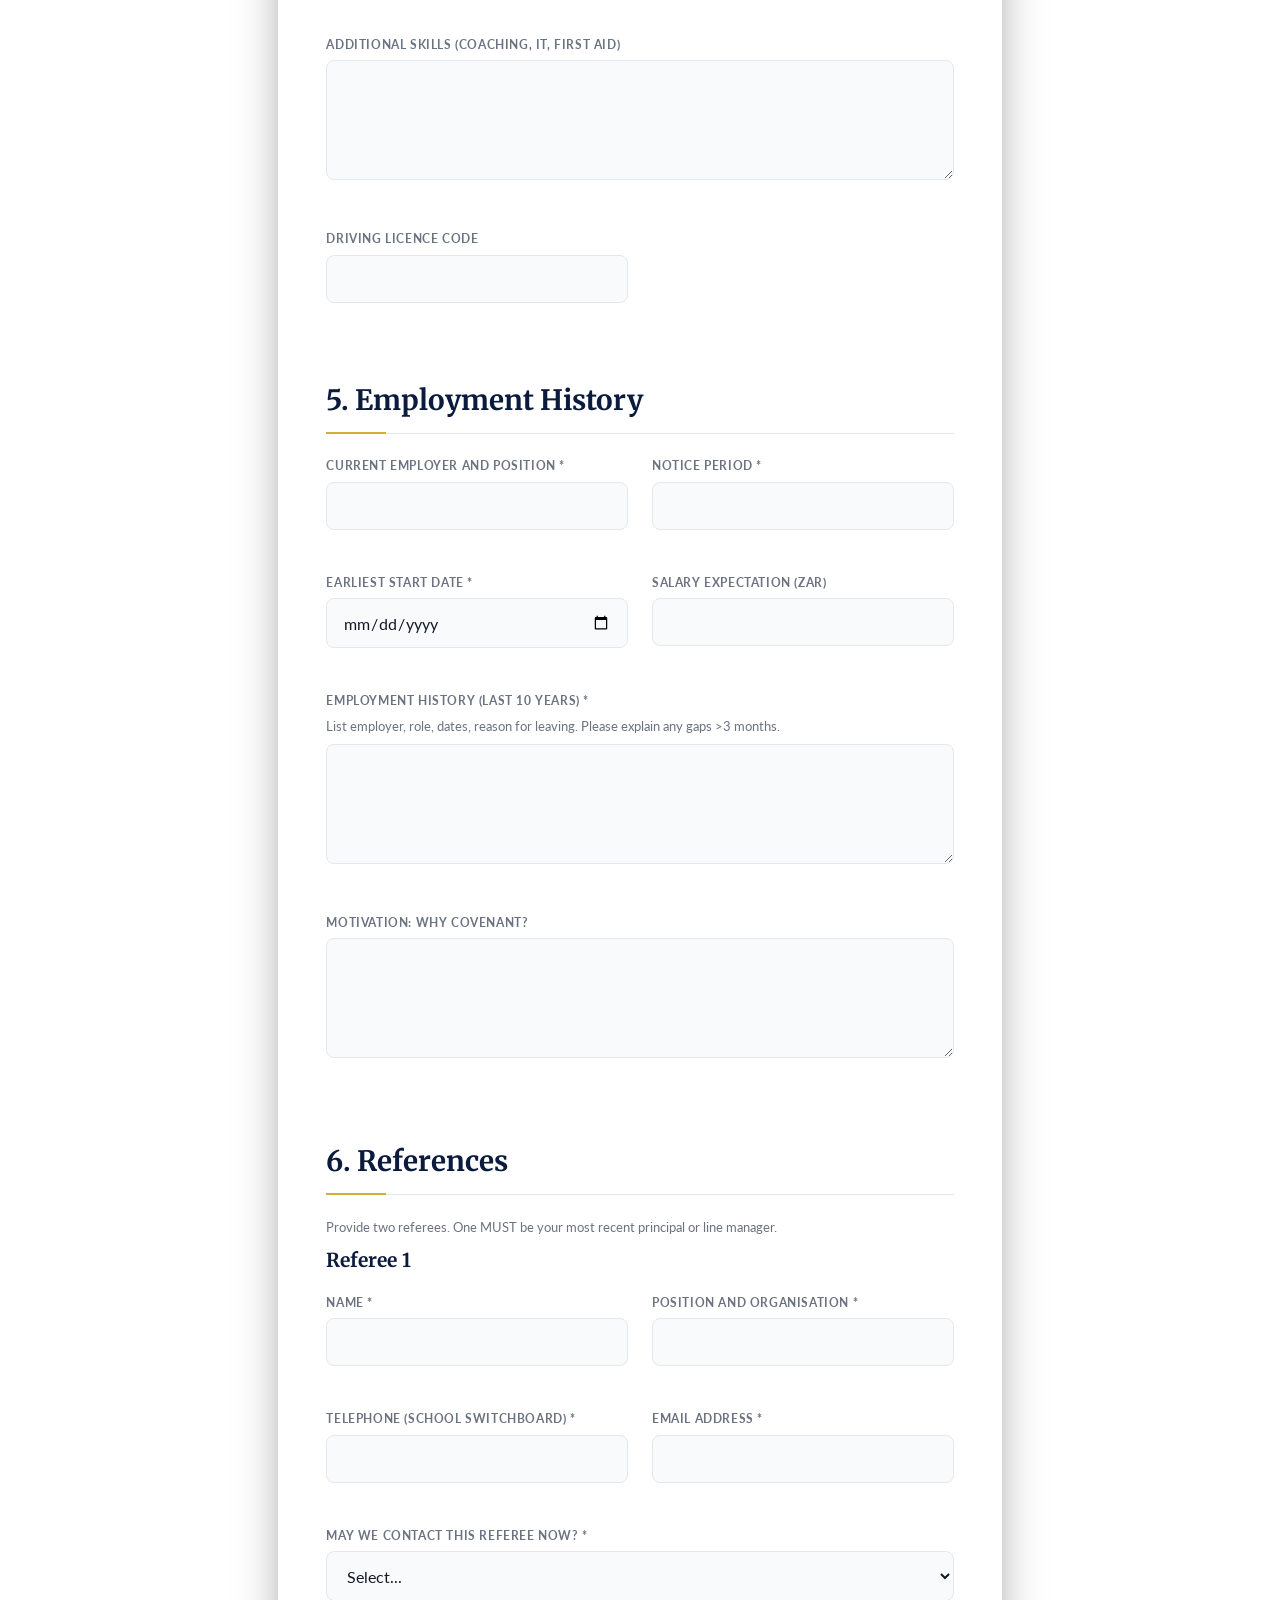
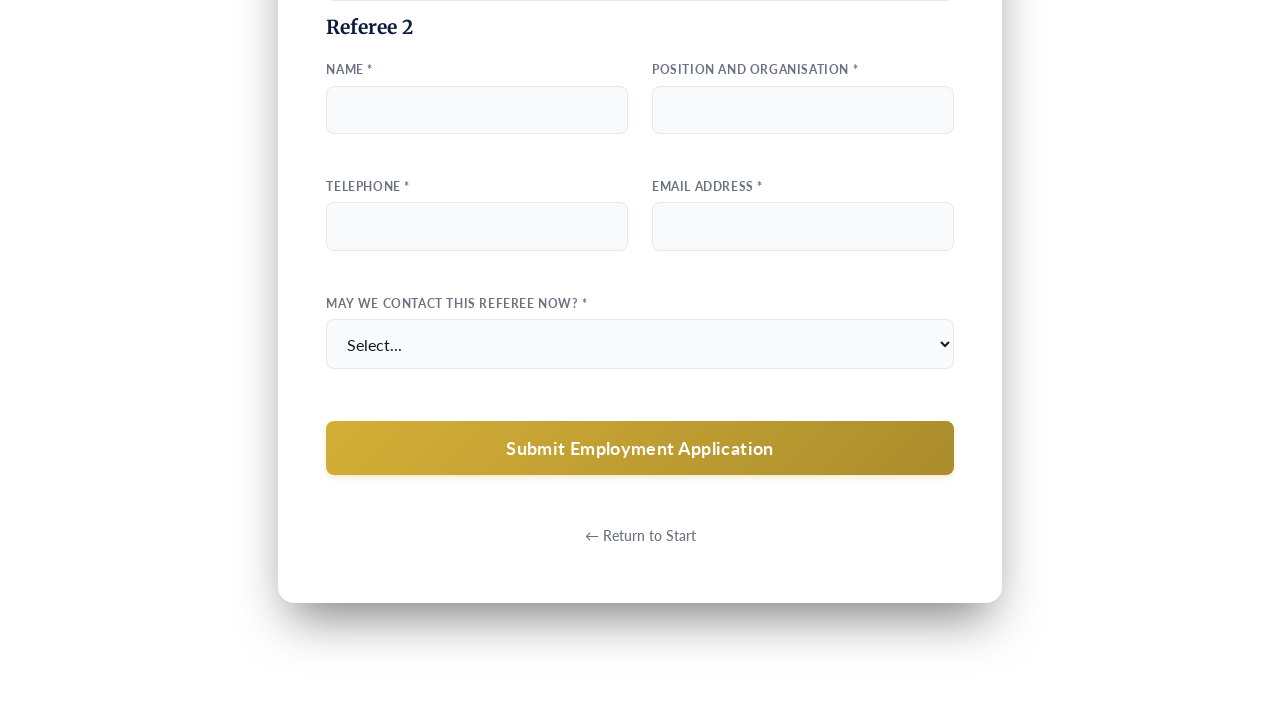
<file: frontend/teacher.html>
<!DOCTYPE html>
<html lang="en">
<head>
    <meta charset="UTF-8">
    <meta name="viewport" content="width=device-width, initial-scale=1.0">
    <link rel="shortcut icon" href="assets/cps-logo.jpeg" type="image/x-icon">
    <title>Employment Application | Covenant Private School</title>
    <link rel="stylesheet" href="css/global.css">
</head>
<body>

    <div>
        <main class="container">
            
            <header class="center-text" style="margin-bottom: 3rem;">
                <img src="assets/cps-logo-removebg.png" alt="Covenant Private School Crest" class="brand-logo">
                <h1>Staff Employment Application</h1>
                <p style="color: var(--text-muted); font-size: 0.95rem;">Please complete the professional application form below.</p>
            </header>
            
            <form id="teacherForm">
                <input type="hidden" name="role" value="Teacher">

                <h2>1. Identity & Contact</h2>
                <div class="grid-2">
                    <div class="form-group"><label>Title</label>
                        <select name="title">
                            <option value="">Select...</option><option value="Mr">Mr</option><option value="Mrs">Mrs</option><option value="Ms">Ms</option><option value="Dr">Dr</option><option value="Prof">Prof</option>
                        </select>
                    </div>
                    <div class="form-group"><label>First Names *</label><span class="help-text">Exactly as on your ID</span><input type="text" name="first_names" required></div>
                    <div class="form-group"><label>Surname *</label><input type="text" name="surname" required></div>
                    <div class="form-group"><label>Date of Birth *</label><input type="date" name="dob" required></div>
                    <div class="form-group"><label>Gender</label>
                        <select name="gender">
                            <option value="">Select...</option><option value="Female">Female</option><option value="Male">Male</option><option value="Other">Other</option><option value="Prefer not to say">Prefer not to say</option>
                        </select>
                    </div>
                    <div class="form-group"><label>SA ID Number</label><span class="help-text">Required if SA Citizen</span><input type="text" name="sa_id_number" pattern="[0-9]{13}"></div>
                    <div class="form-group"><label>Passport Number</label><span class="help-text">Required if Foreign National</span><input type="text" name="passport_number"></div>
                    <div class="form-group"><label>Nationality *</label><input type="text" name="nationality" value="South African" required></div>
                    
                    <div class="form-group section-box" style="grid-column: 1 / -1; margin-top: 0;">
                        <h3 style="margin-top: 0; color: #991b1b;">Foreign Nationals Only</h3>
                        <div class="grid-2">
                            <div><label>Work Permit / Critical Skills Visa Number</label><input type="text" name="work_permit_number"></div>
                            <div><label>Permit Expiry Date</label><input type="date" name="work_permit_expires"></div>
                        </div>
                    </div>

                    <div class="form-group"><label>Email Address *</label><input type="email" name="email" required></div>
                    <div class="form-group"><label>Mobile Number *</label><input type="tel" name="mobile" pattern="[0-9]{10}" required></div>
                    <div class="form-group"><label>Alternative Telephone</label><input type="tel" name="alt_phone"></div>
                    <div class="form-group" style="grid-column: 1 / -1;"><label>Home Address *</label><input type="text" name="residential_address" required></div>
                </div>

                <h2>2. Professional Registration</h2>
                <div class="grid-2">
                    <div class="form-group"><label>SACE Registration Number *</label><input type="text" name="sace_number" required></div>
                    <div class="form-group"><label>SACE Registration Type *</label>
                        <select name="sace_registration_type" required>
                            <option value="">Select...</option><option value="Full">Full</option><option value="Provisional">Provisional</option><option value="Conditional">Conditional</option><option value="Application pending">Application pending</option>
                        </select>
                    </div>
                    <div class="form-group"><label>SACE Expiry / Renewal Date</label><input type="date" name="sace_expiry"></div>
                </div>

                <h2>3. Qualifications</h2>
                <div class="grid-2">
                    <div class="form-group" style="grid-column: 1 / -1;"><label>Highest Teaching Qualification *</label><input type="text" name="highest_qualification" required></div>
                    <div class="form-group"><label>Institution and Year Completed *</label><input type="text" name="qualification_institution" required></div>
                    <div class="form-group"><label>NQF Level</label><input type="number" name="nqf_level" min="4" max="10"></div>
                    <div class="form-group"><label>REQV Level (if known)</label><input type="number" name="reqv_level" min="10" max="17"></div>
                    <div class="form-group"><label>SAQA Evaluation Number</label><span class="help-text">For foreign qualifications</span><input type="text" name="saqa_evaluation"></div>
                    <div class="form-group" style="grid-column: 1 / -1;"><label>Other Qualifications / Short Courses</label><textarea name="other_qualifications"></textarea></div>
                </div>

                <h2>4. Teaching Profile</h2>
                <div class="grid-2">
                    <div class="form-group"><label>Total Years Teaching Experience *</label><input type="number" name="years_experience" required min="0"></div>
                    <div class="form-group"><label>Phases Qualified to Teach *</label>
                        <select name="phases_qualified" required multiple style="height: 120px;">
                            <option value="Nursery">Nursery</option><option value="Foundation">Foundation</option><option value="Intermediate">Intermediate</option><option value="Senior">Senior</option><option value="FET">FET</option>
                        </select>
                    </div>
                    <div class="form-group" style="grid-column: 1 / -1;"><label>Subjects Qualified (and Grades) *</label><textarea name="subjects_qualified" required></textarea></div>
                    <div class="form-group"><label>Languages of Instruction</label><input type="text" name="languages_of_instruction" placeholder="e.g. English, Afrikaans"></div>
                    <div class="form-group"><label>Curriculum Experience</label><input type="text" name="curriculum_experience" placeholder="e.g. CAPS, IEB, Cambridge"></div>
                    <div class="form-group" style="grid-column: 1 / -1;"><label>Additional Skills (Coaching, IT, First Aid)</label><textarea name="additional_skills"></textarea></div>
                    <div class="form-group"><label>Driving Licence Code</label><input type="text" name="drivers_licence"></div>
                </div>

                <h2>5. Employment History</h2>
                <div class="grid-2">
                    <div class="form-group"><label>Current Employer and Position *</label><input type="text" name="current_employer" required></div>
                    <div class="form-group"><label>Notice Period *</label><input type="text" name="current_notice_period" required></div>
                    <div class="form-group"><label>Earliest Start Date *</label><input type="date" name="earliest_start_date" required></div>
                    <div class="form-group"><label>Salary Expectation (ZAR)</label><input type="number" name="salary_expectation"></div>
                    <div class="form-group" style="grid-column: 1 / -1;"><label>Employment History (Last 10 Years) *</label><span class="help-text">List employer, role, dates, reason for leaving. Please explain any gaps >3 months.</span><textarea name="employment_history" required></textarea></div>
                    <div class="form-group" style="grid-column: 1 / -1;"><label>Motivation: Why Covenant?</label><textarea name="motivation"></textarea></div>
                </div>

                <h2>6. References</h2>
                <p class="help-text">Provide two referees. One MUST be your most recent principal or line manager.</p>
                <div class="section-box" style="margin-top: 0;">
                    <h3 style="margin-top: 0;">Referee 1</h3>
                    <div class="grid-2">
                        <div class="form-group"><label>Name *</label><input type="text" name="referee_1_name" required></div>
                        <div class="form-group"><label>Position and Organisation *</label><input type="text" name="referee_1_position" required></div>
                        <div class="form-group"><label>Telephone (School Switchboard) *</label><input type="text" name="referee_1_phone" required></div>
                        <div class="form-group"><label>Email Address *</label><input type="email" name="referee_1_email" required></div>
                        <div class="form-group" style="grid-column: 1 / -1;"><label>May we contact this referee now? *</label>
                            <select name="referee_1_permission" required><option value="">Select...</option><option value="Yes">Yes</option><option value="No">No</option></select>
                        </div>
                    </div>
                </div>
                <div class="section-box">
                    <h3 style="margin-top: 0;">Referee 2</h3>
                    <div class="grid-2">
                        <div class="form-group"><label>Name *</label><input type="text" name="referee_2_name" required></div>
                        <div class="form-group"><label>Position and Organisation *</label><input type="text" name="referee_2_position" required></div>
                        <div class="form-group"><label>Telephone *</label><input type="text" name="referee_2_phone" required></div>
                        <div class="form-group"><label>Email Address *</label><input type="email" name="referee_2_email" required></div>
                        <div class="form-group" style="grid-column: 1 / -1;"><label>May we contact this referee now? *</label>
                            <select name="referee_2_permission" required><option value="">Select...</option><option value="Yes">Yes</option><option value="No">No</option></select>
                        </div>
                    </div>
                </div>

                <button type="submit">Submit Employment Application</button>
            </form>
            
            <div id="statusMessage" class="hidden"></div>
            
            <div class="center-text" style="margin-top: 3rem;">
                <a href="index.html" style="color: var(--text-muted); text-decoration: none; font-weight: 500; font-size: 0.9rem;">&larr; Return to Start</a>
            </div>

        </main>

        <footer style="text-align: center; margin-top: 2rem; color: rgba(255,255,255,0.6); font-size: 0.85rem; font-family: 'Inter', sans-serif;">
            <p>&copy; 2026 Covenant Private School. All rights reserved.</p>
        </footer>
    </div>

    <!-- Attach the shared logic -->
    <script src="js/submit.js"></script>
</body>
</html>
</file>
<file: frontend/css/global.css>
/* Import New Premium Fonts: Merriweather (Headings) and Lato (Body) */
@import url('https://fonts.googleapis.com/css2?family=Lato:wght@400;700&family=Merriweather:wght@400;700;900&display=swap');

/* Fixes mobile overflow and centering */
*, *::before, *::after {
    box-sizing: border-box;
}

html, body {
    max-width: 100vw;
    overflow-x: hidden;
}

:root { 
    /* Rich Brand Colors */
    --navy: #0B1B3D; 
    --navy-dark: #050c1f;
    --navy-light: #152b5c;
    
    /* Metallic Gold Palette */
    --gold: #D4AF37; 
    --gold-light: #F3E5AB;
    --gold-dark: #AA8C2C;
    
    /* UI Colors */
    --surface: #ffffff; 
    --text-dark: #111827; 
    --text-muted: #6b7280; 
    --border: #e5e7eb; 
    --input-bg: #f9fafb;
}

body { 
    font-family: 'Lato', system-ui, -apple-system, sans-serif; 
    background: radial-gradient(circle at top center, var(--navy-light) 0%, var(--navy) 40%, var(--navy-dark) 100%);
    background-attachment: fixed;
    color: var(--text-dark); 
    
    /* MOBILE DEFAULT: Less padding so the form maximizes screen space */
    padding: 1rem 0.5rem; 
    margin: 0; 
    display: flex; 
    justify-content: center; 
    line-height: 1.5;
}

.container { 
    background: var(--surface); 
    
    /* MOBILE DEFAULT: Tighter internal padding */
    padding: 2rem 1.25rem; 
    border-radius: 12px; 
    box-shadow: 0 10px 25px -5px rgba(0,0,0,0.4), 0 0 0 1px rgba(255,255,255,0.05); 
    width: 100%; 
    max-width: 900px; 
    position: relative;
    overflow: hidden;
}

/* DESKTOP UPGRADES: Expands layout when viewed on a laptop/tablet */
@media (min-width: 650px) {
    body { padding: 3rem 1rem; }
    .container { padding: 3.5rem 3rem; border-radius: 16px; box-shadow: 0 25px 50px -12px rgba(0,0,0,0.5), 0 0 0 1px rgba(255,255,255,0.05); }
}

/* Metallic gold accent bar at the top */
.container::before {
    content: '';
    position: absolute;
    top: 0; 
    left: 0; 
    right: 0;
    height: 8px;
    background: linear-gradient(90deg, var(--gold-dark) 0%, var(--gold-light) 50%, var(--gold-dark) 100%);
}

h1, h2, h3, h4 {
    font-family: 'Merriweather', serif;
    color: var(--navy);
}

/* FLUID TYPOGRAPHY: Scales between mobile and desktop */
h1 { 
    margin-top: 0; 
    text-align: center; 
    margin-bottom: 0.5rem; 
    font-size: 1.8rem; /* Mobile */
    letter-spacing: -0.02em;
}

h2 { 
    border-bottom: 1px solid var(--border); 
    padding-bottom: 0.75rem; 
    margin-top: 3rem; 
    font-size: 1.4rem; /* Mobile */
    position: relative;
}

@media (min-width: 650px) {
    h1 { font-size: 2.5rem; } /* Desktop */
    h2 { font-size: 1.75rem; margin-top: 4rem; } /* Desktop */
}

/* Elegant partial underline for section headers */
h2::after {
    content: '';
    position: absolute;
    bottom: -1px;
    left: 0;
    width: 60px;
    height: 2px;
    background: var(--gold);
}

h3 { margin-top: 2rem; font-size: 1.2rem; }

/* The Grid System: Stacks on mobile, side-by-side on desktop */
.grid-2 { display: grid; grid-template-columns: 1fr; gap: 1rem; }
@media (min-width: 650px) { .grid-2 { grid-template-columns: 1fr 1fr; gap: 2rem 1.5rem; } }

.form-group { margin-bottom: 0.75rem; }

/* Premium Administrative Labels */
label { 
    display: block; 
    margin-bottom: 0.4rem; 
    font-weight: 700; 
    font-size: 0.75rem; 
    color: var(--text-muted); 
    text-transform: uppercase;
    letter-spacing: 0.05em;
}

.help-text { display: block; font-size: 0.8rem; color: var(--text-muted); margin-bottom: 0.5rem; text-transform: none; letter-spacing: normal;}

/* MOBILE ACCESSIBILITY: Inputs built for touch */
input[type="text"], input[type="email"], input[type="tel"], input[type="number"], input[type="password"], input[type="date"], select, textarea { 
    width: 100%; 
    padding: 0.85rem 1rem; 
    background-color: var(--input-bg);
    border: 1px solid var(--border); 
    border-radius: 8px; 
    box-sizing: border-box; 
    font-family: 'Lato', sans-serif; 
    
    /* 16px (1rem) minimum size prevents iOS from zooming in when tapped */
    font-size: 1rem; 
    color: var(--text-dark);
    transition: all 0.25s ease;
    
    /* Ensures Apple/Google minimum touch target heights (48px) */
    min-height: 48px;
}

input:focus, select:focus, textarea:focus {
    outline: none;
    background-color: var(--surface);
    border-color: var(--gold);
    box-shadow: 0 0 0 4px rgba(212, 175, 55, 0.15);
}

textarea { resize: vertical; min-height: 120px; }

.checkbox-group { 
    display: flex; 
    align-items: flex-start; 
    gap: 1rem; 
    margin-bottom: 1.5rem; 
    background: var(--input-bg); 
    padding: 1.25rem; 
    border-radius: 8px; 
    border: 1px solid var(--border); 
}
.checkbox-group input { margin-top: 0.2rem; cursor: pointer; transform: scale(1.2); accent-color: var(--gold); min-width: 20px; min-height: 20px; }
.checkbox-label { font-weight: 400; font-size: 0.95rem; line-height: 1.5; color: var(--text-dark); text-transform: none; letter-spacing: normal;}

/* Premium Mobile-Friendly Button */
button { 
    width: 100%; 
    padding: 1rem; 
    min-height: 54px; /* Large, easily tappable area */
    background: linear-gradient(135deg, var(--gold) 0%, var(--gold-dark) 100%);
    color: var(--surface); 
    border: none; 
    border-radius: 8px; 
    font-size: 1.1rem; 
    font-weight: 700; 
    letter-spacing: 0.02em;
    cursor: pointer; 
    margin-top: 2.5rem; 
    transition: all 0.3s ease; 
    font-family: 'Lato', sans-serif;
    box-shadow: 0 4px 6px -1px rgba(212, 175, 55, 0.2), 0 2px 4px -1px rgba(212, 175, 55, 0.1);
}

button:hover { 
    transform: translateY(-2px); 
    box-shadow: 0 10px 15px -3px rgba(212, 175, 55, 0.3), 0 4px 6px -2px rgba(212, 175, 55, 0.15);
    background: linear-gradient(135deg, var(--gold-light) 0%, var(--gold) 100%);
}

button:disabled { background: #d1d5db; color: #9ca3af; cursor: not-allowed; transform: none; box-shadow: none; }

.hidden { display: none; }
#statusMessage { margin-top: 2rem; padding: 1.5rem; border-radius: 8px; text-align: center; font-weight: 700; font-size: 1.1rem; }
.success { background: #fefce8; color: #854d0e; border: 1px solid #fef08a; } 
.error { background: #fee2e2; color: #991b1b; border: 1px solid #fecaca; }

/* Gateway specific */
.center-text { text-align: center; }
.role-btn { 
    display: inline-block; 
    width: 100%;
    box-sizing: border-box;
    max-width: 350px;
    padding: 1.25rem; 
    margin: 0.5rem 0; 
    font-size: 1.1rem; 
    font-weight: 700;
    background: var(--surface); 
    color: var(--navy); 
    border: 2px solid var(--border); 
    text-decoration: none;
    border-radius: 8px;
    transition: all 0.3s ease;
    box-shadow: 0 1px 3px rgba(0,0,0,0.05);
}

.role-btn:hover { 
    border-color: var(--gold);
    color: var(--gold-dark);
    box-shadow: 0 10px 15px -3px rgba(0,0,0,0.1);
    transform: translateY(-2px);
}

@media (min-width: 650px) {
    .role-btn { margin: 0.75rem; }
}

.brand-logo {
    max-width: 140px; /* Slightly smaller for mobile */
    height: auto;
    margin: 0 auto 1.5rem auto;
    display: block;
    filter: drop-shadow(0 4px 6px rgba(0,0,0,0.15));
}

@media (min-width: 650px) {
    .brand-logo { max-width: 160px; }
}
</file>
